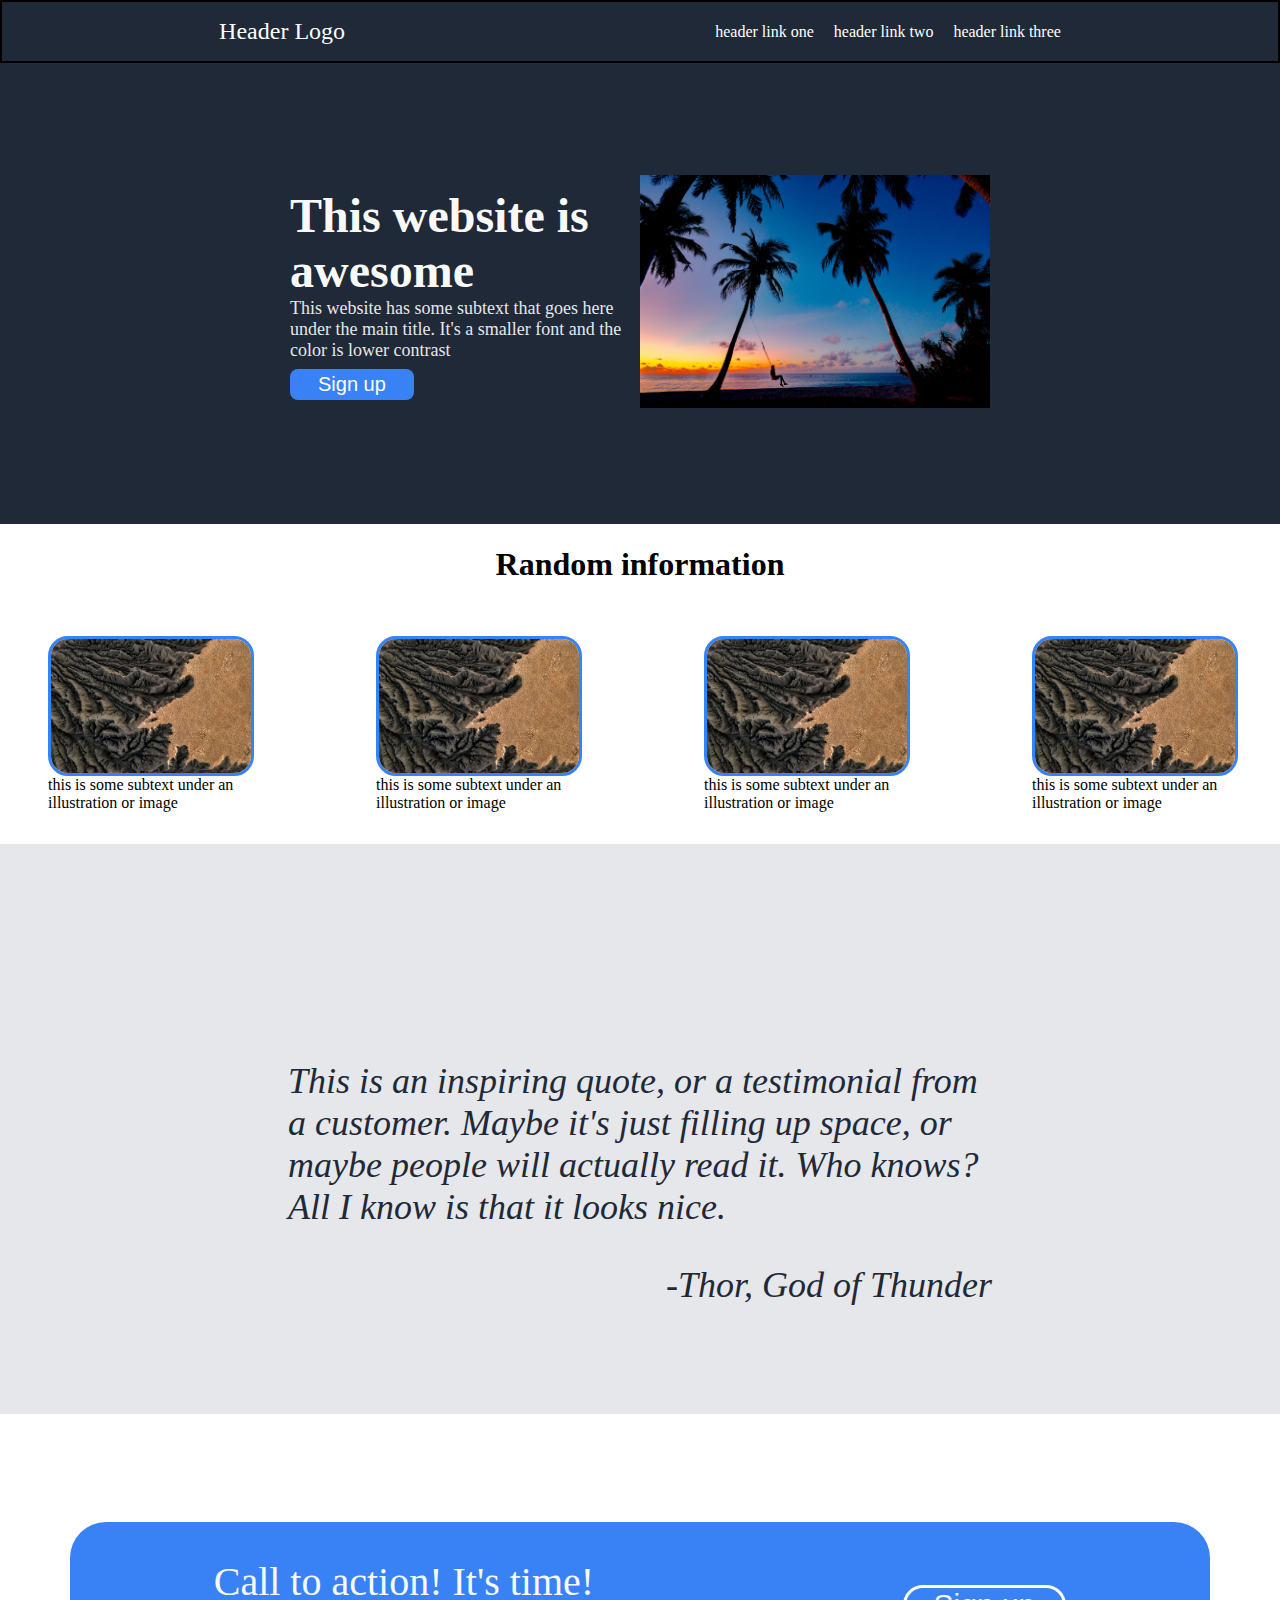
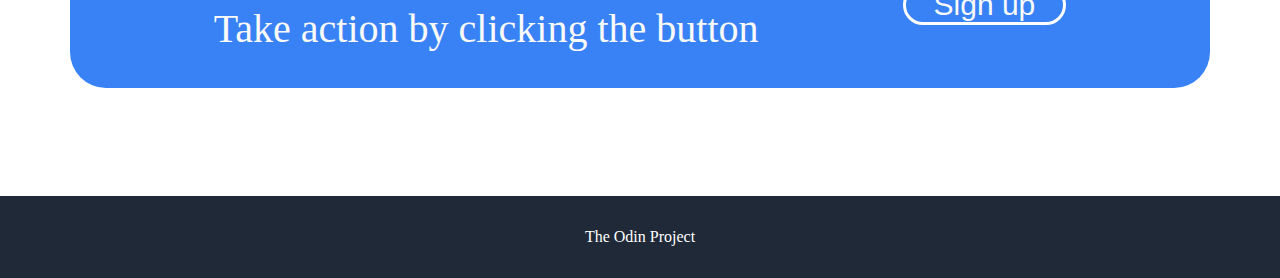
<file: index.html>
<!DOCTYPE html>
<html lang="en">

<head>
    <meta charset="UTF-8">
    <title>odin-landing-page</title>
    <link rel="stylesheet" href="styles.css">
</head>

<body>
    <div class="upper-half-container">
        <div class="header-container">
            <div class="header">
                <div class="left">
                    <div>Header Logo</div>
                </div>

                <div class="right">
                    <div>header link one</div>
                    <div>header link two</div>
                    <div>header link three</div>
                </div>
            </div>

        </div>
        <div class="body-container">

            <div class="body">
                <div class="text">
                    <div class="upper-text">This website is awesome</div>
                    <div>This website has some subtext that goes here under the main title. It's a smaller font and the
                        color is lower contrast</div>
                    <button>Sign up</button>
                </div>
                <div class="img">
                    <img src="./images-odin-landing-page/pexels-asad-photo-maldives-3293148.jpg" </div>
                </div>
            </div>
        </div>

    </div>
    <div class="middle-container">
        <h1>Random information</h1>
        <div class="middle-img">
            <!-- 4 objects-->
            <div class="img1">
                <img src="./images-odin-landing-page/pexels-mengliu-di-3064079.jpg">
                <div>this is some subtext under an illustration or image</div>
            </div>
            <div class="img2">
                <img src="./images-odin-landing-page/pexels-mengliu-di-3064079.jpg">
                <div>this is some subtext under an illustration or image</div>
            </div>
            <div class="img3">
                <img src="./images-odin-landing-page/pexels-mengliu-di-3064079.jpg">
                <div>this is some subtext under an illustration or image</div>
            </div>
            <div class="img4">
                <img src="./images-odin-landing-page/pexels-mengliu-di-3064079.jpg">
                <div>this is some subtext under an illustration or image</div>
            </div>
        </div>
    </div>
<div class="quote-container">
    <div class="quote">
        <div>This is an inspiring quote, or a testimonial from a customer. Maybe it's just filling up space, or maybe people will actually read it. Who knows? All I know is that it looks nice.</div>
        <p>-Thor, God of Thunder</p>
    </div>
</div>

<div class="call-to-action-container">
    <div class="call-to-action">
        <div class="text-portion">
            <div id="upper">Call to action! It's time!</div>
            <div id="lower">Take action by clicking the button</div>
        </div>
        <button>Sign up</button>
    </div>
</div>

<div class="footer-container">
    <div class="footer">
        The Odin Project
    </div>
</div>
</body>

</html>
</file>
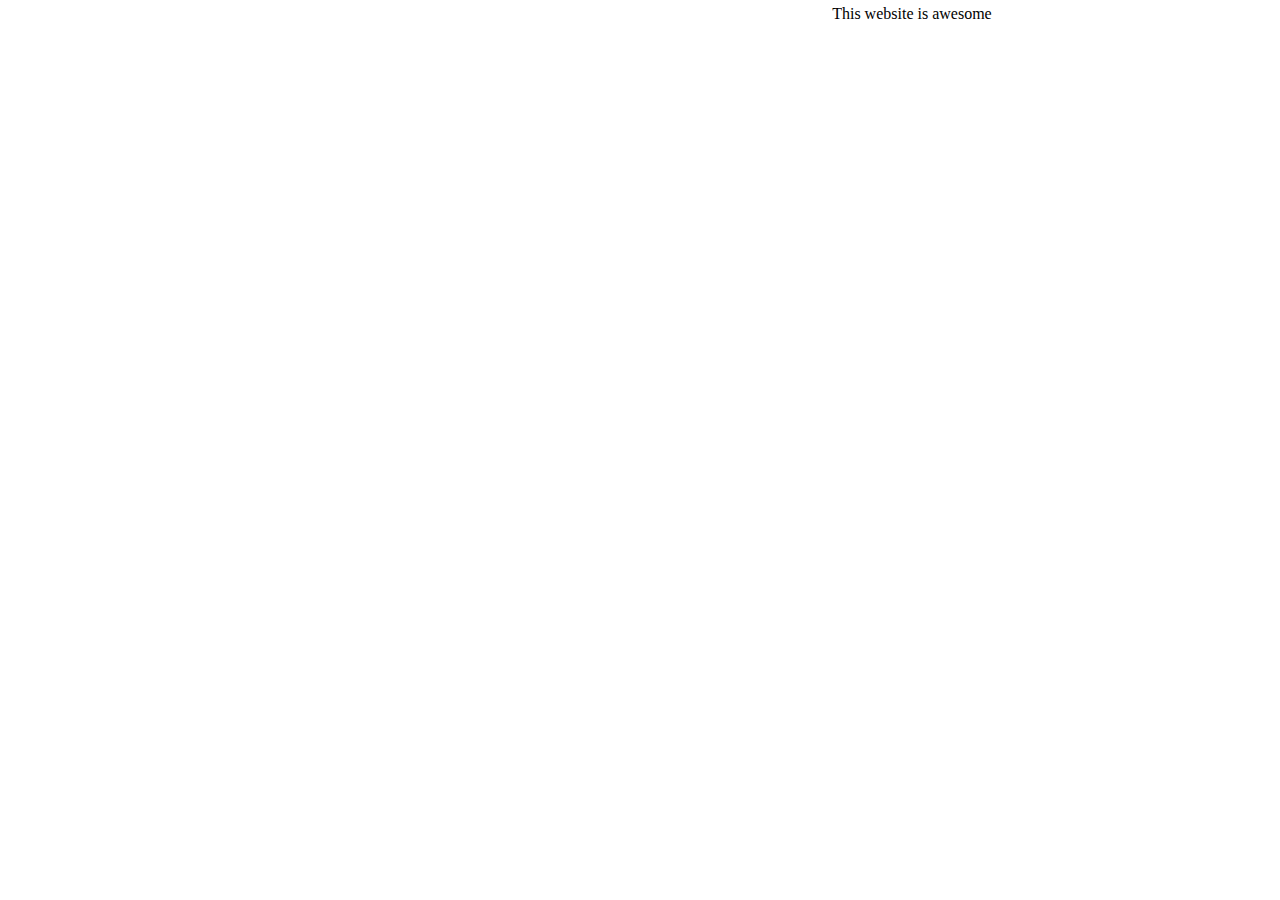
<file: newindex.html>
<!DOCTYPE html>
<html lang="en">
    <head>
        <meta charset="UTF-8">
        <title>odin-landing-page</title>
        <link rel="stylesheet" href="styles.css">
    </head>

    <body>
        <div class="header">
            <div class="left">

                <div>Header Logo</div>
            </div>

            <div class="right">

                <div>header link one</div>
                <div>header link two</div>
                <div>header link three</div>
            </div>
            <div class="body">
                <div>This website is awesome</div>
            </div>
        </div>
    </body>
</html>
</file>
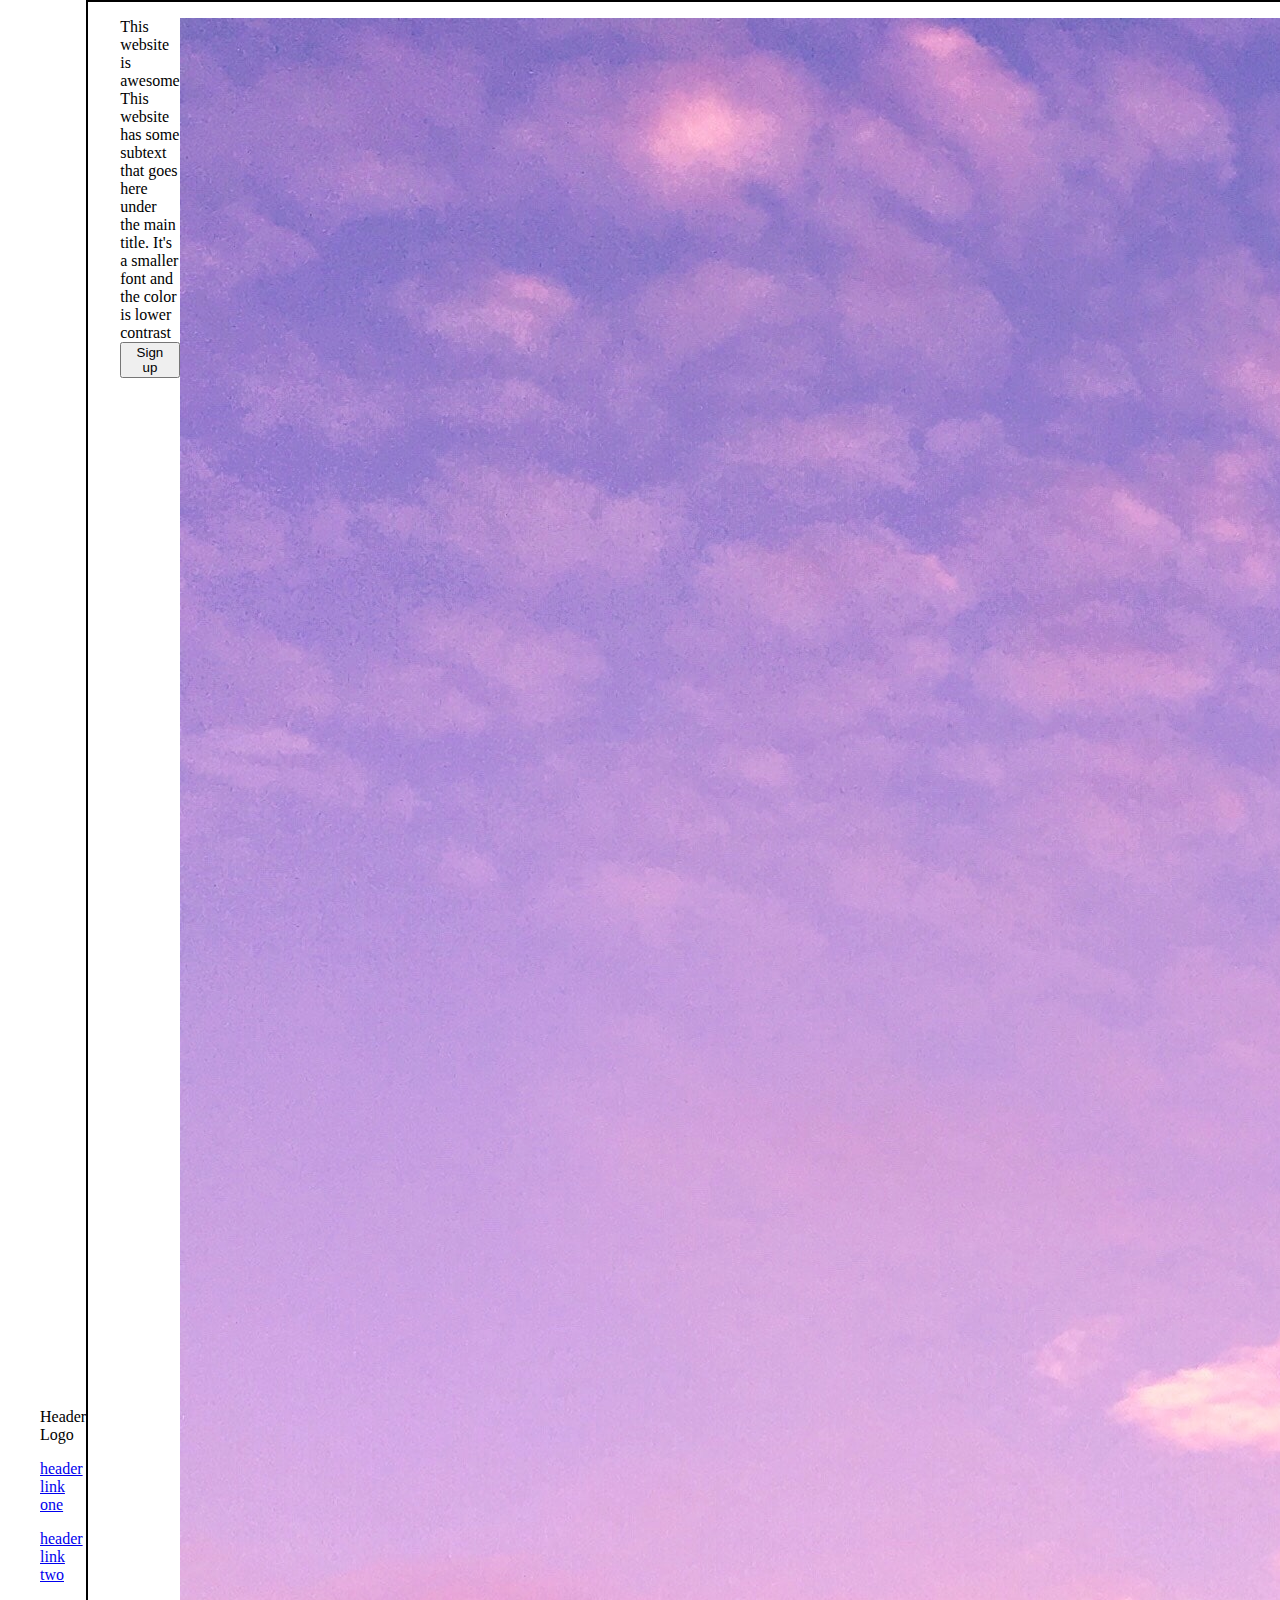
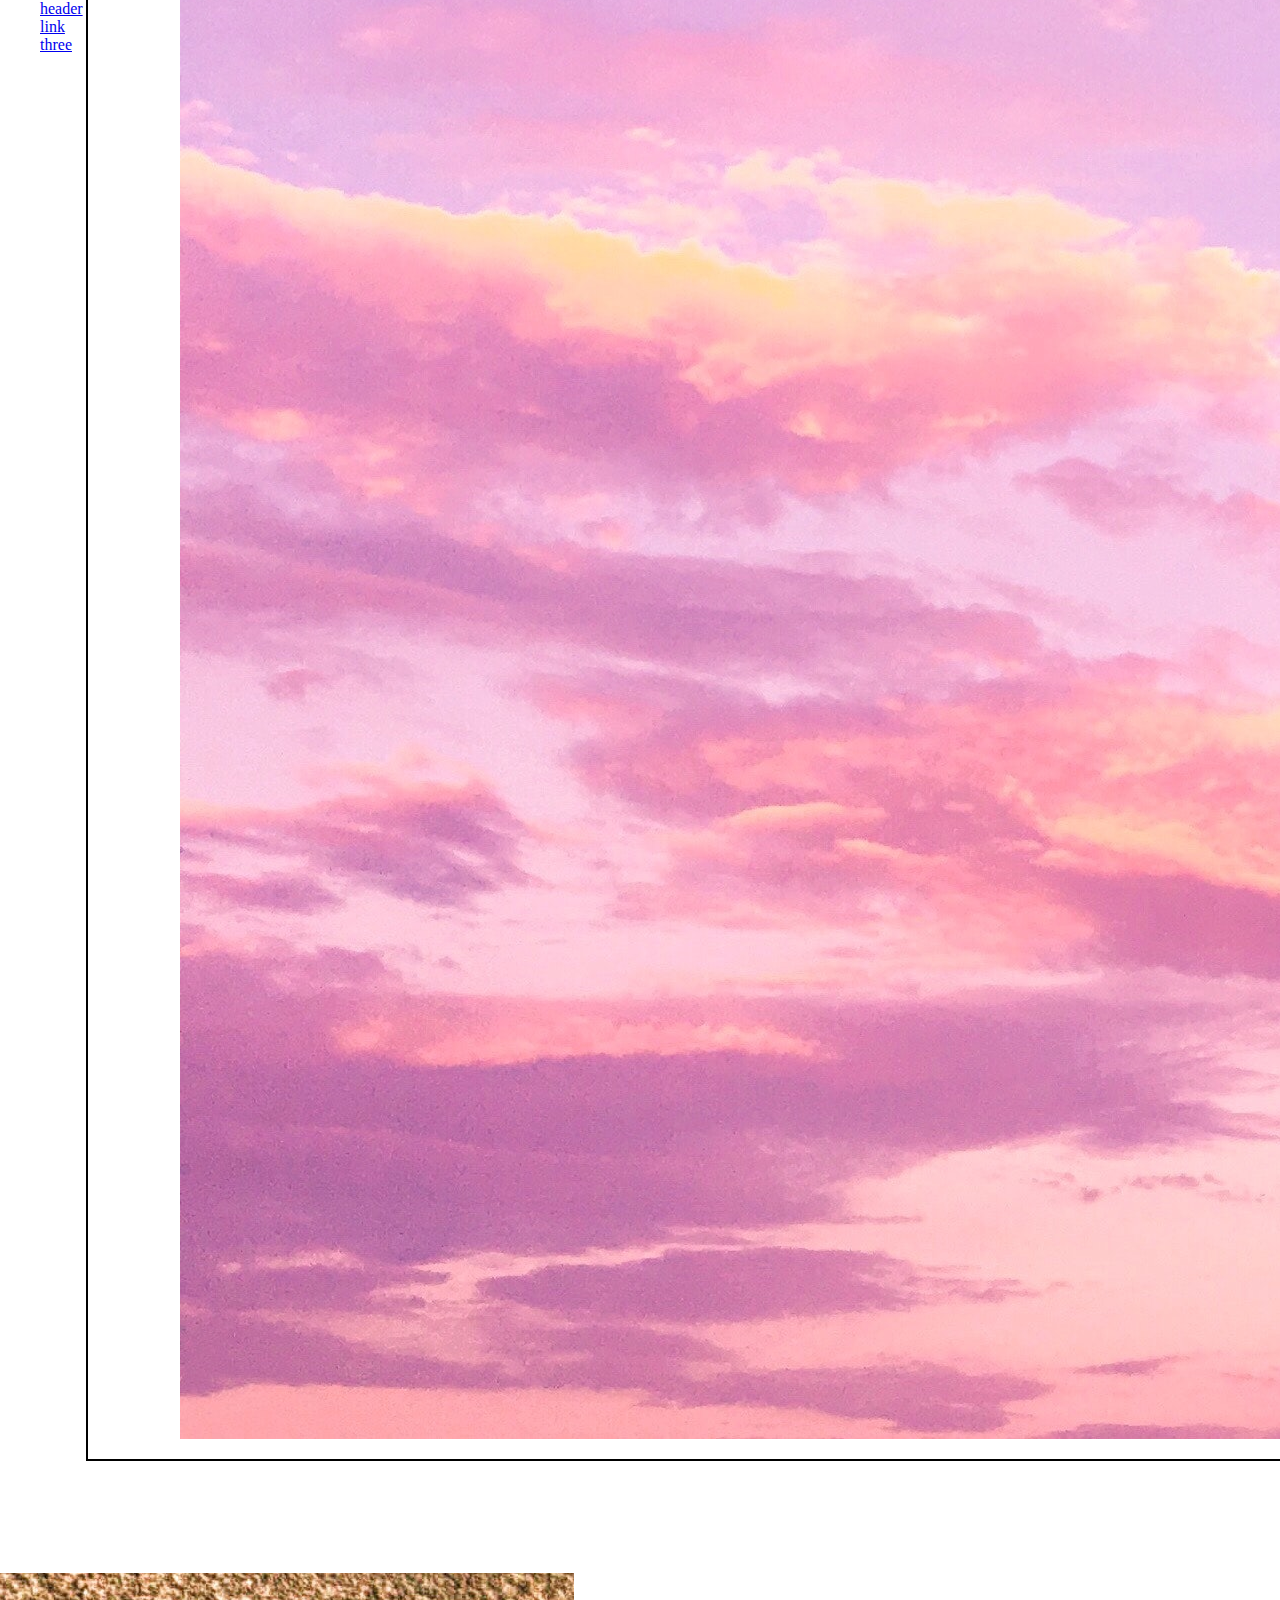
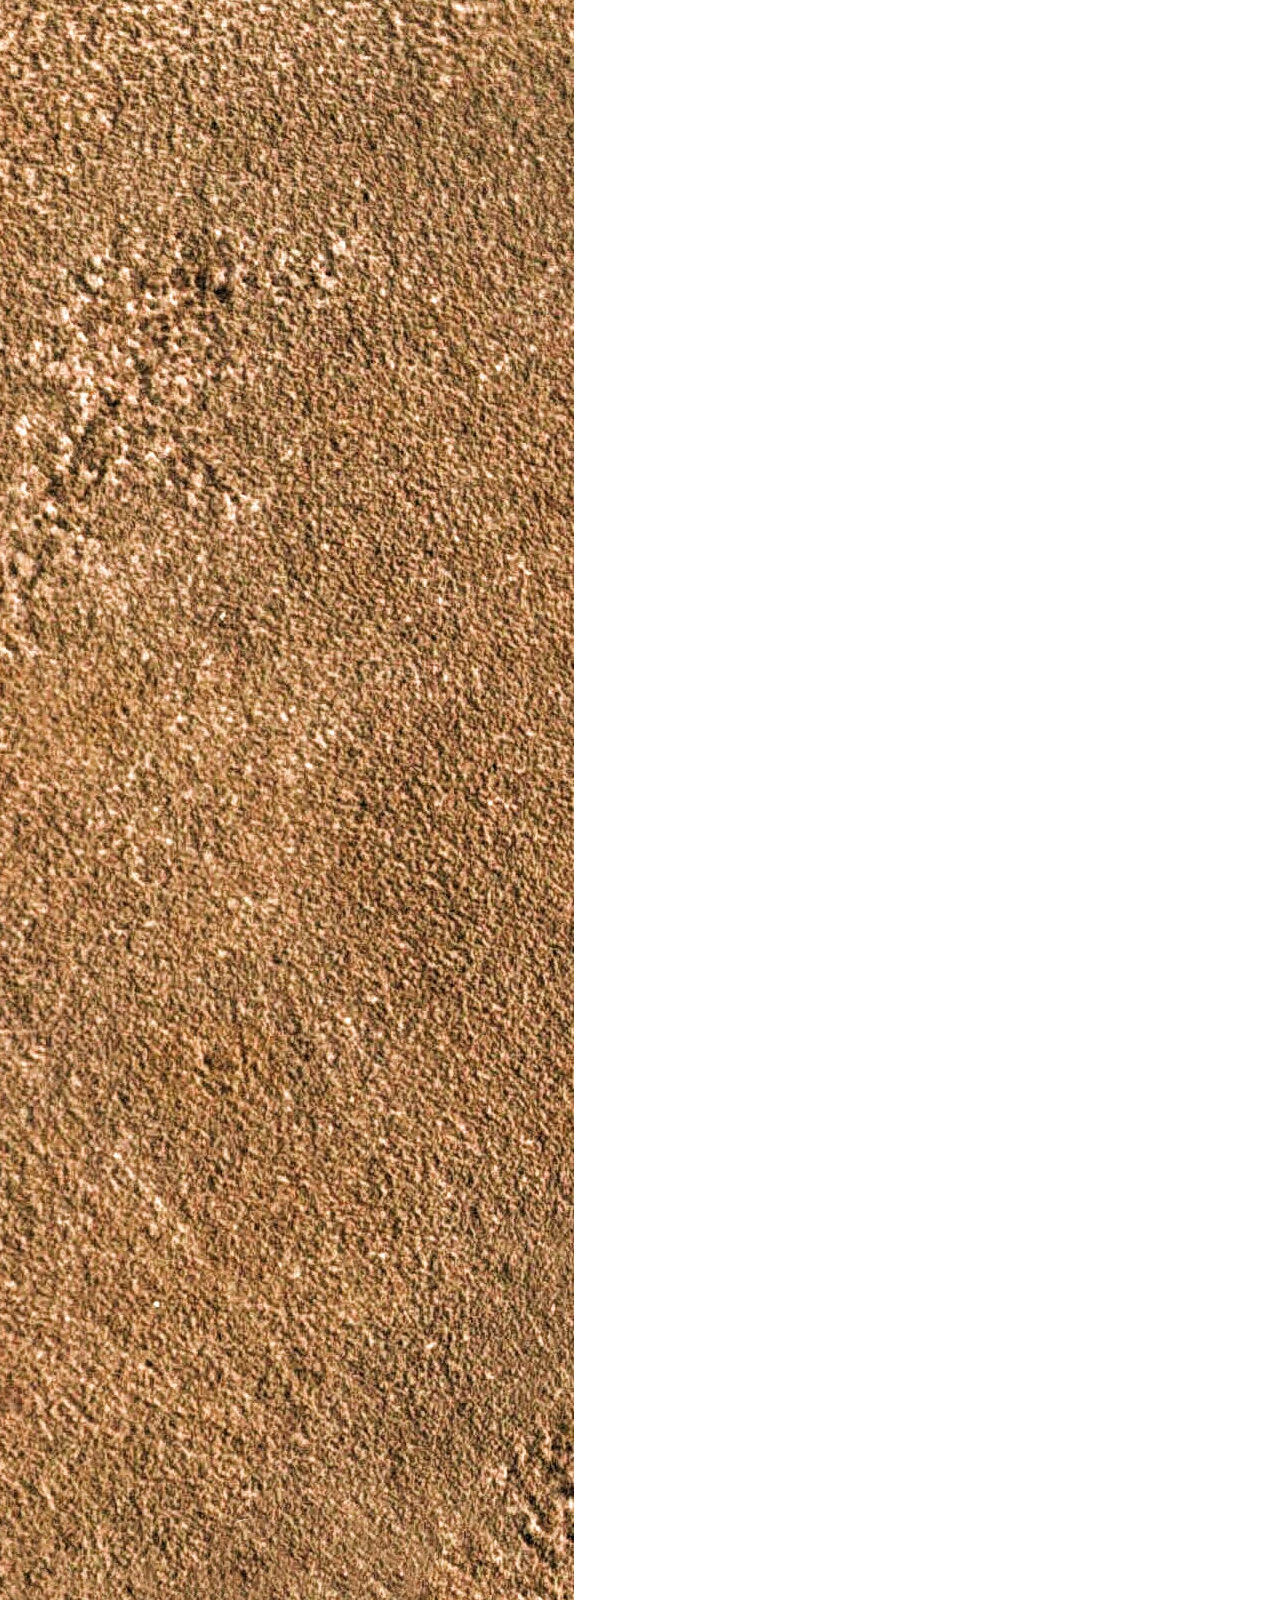
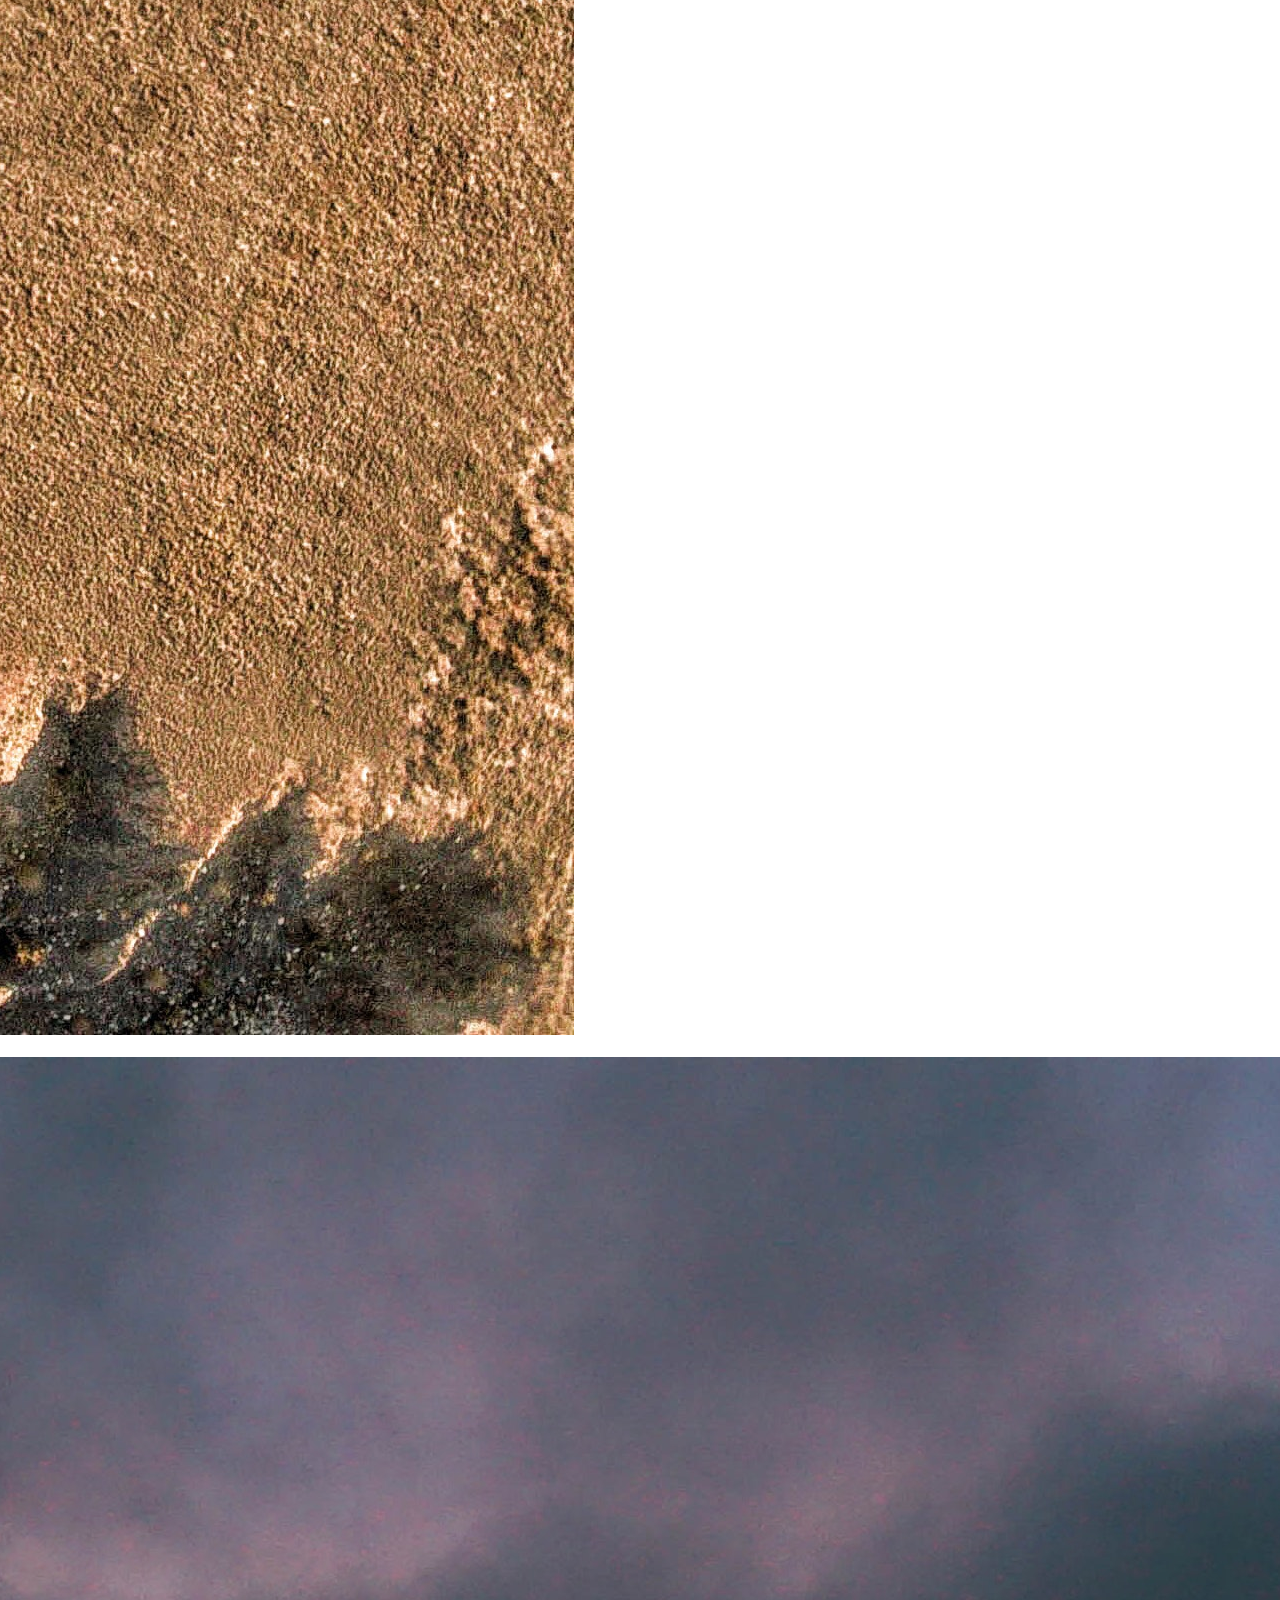
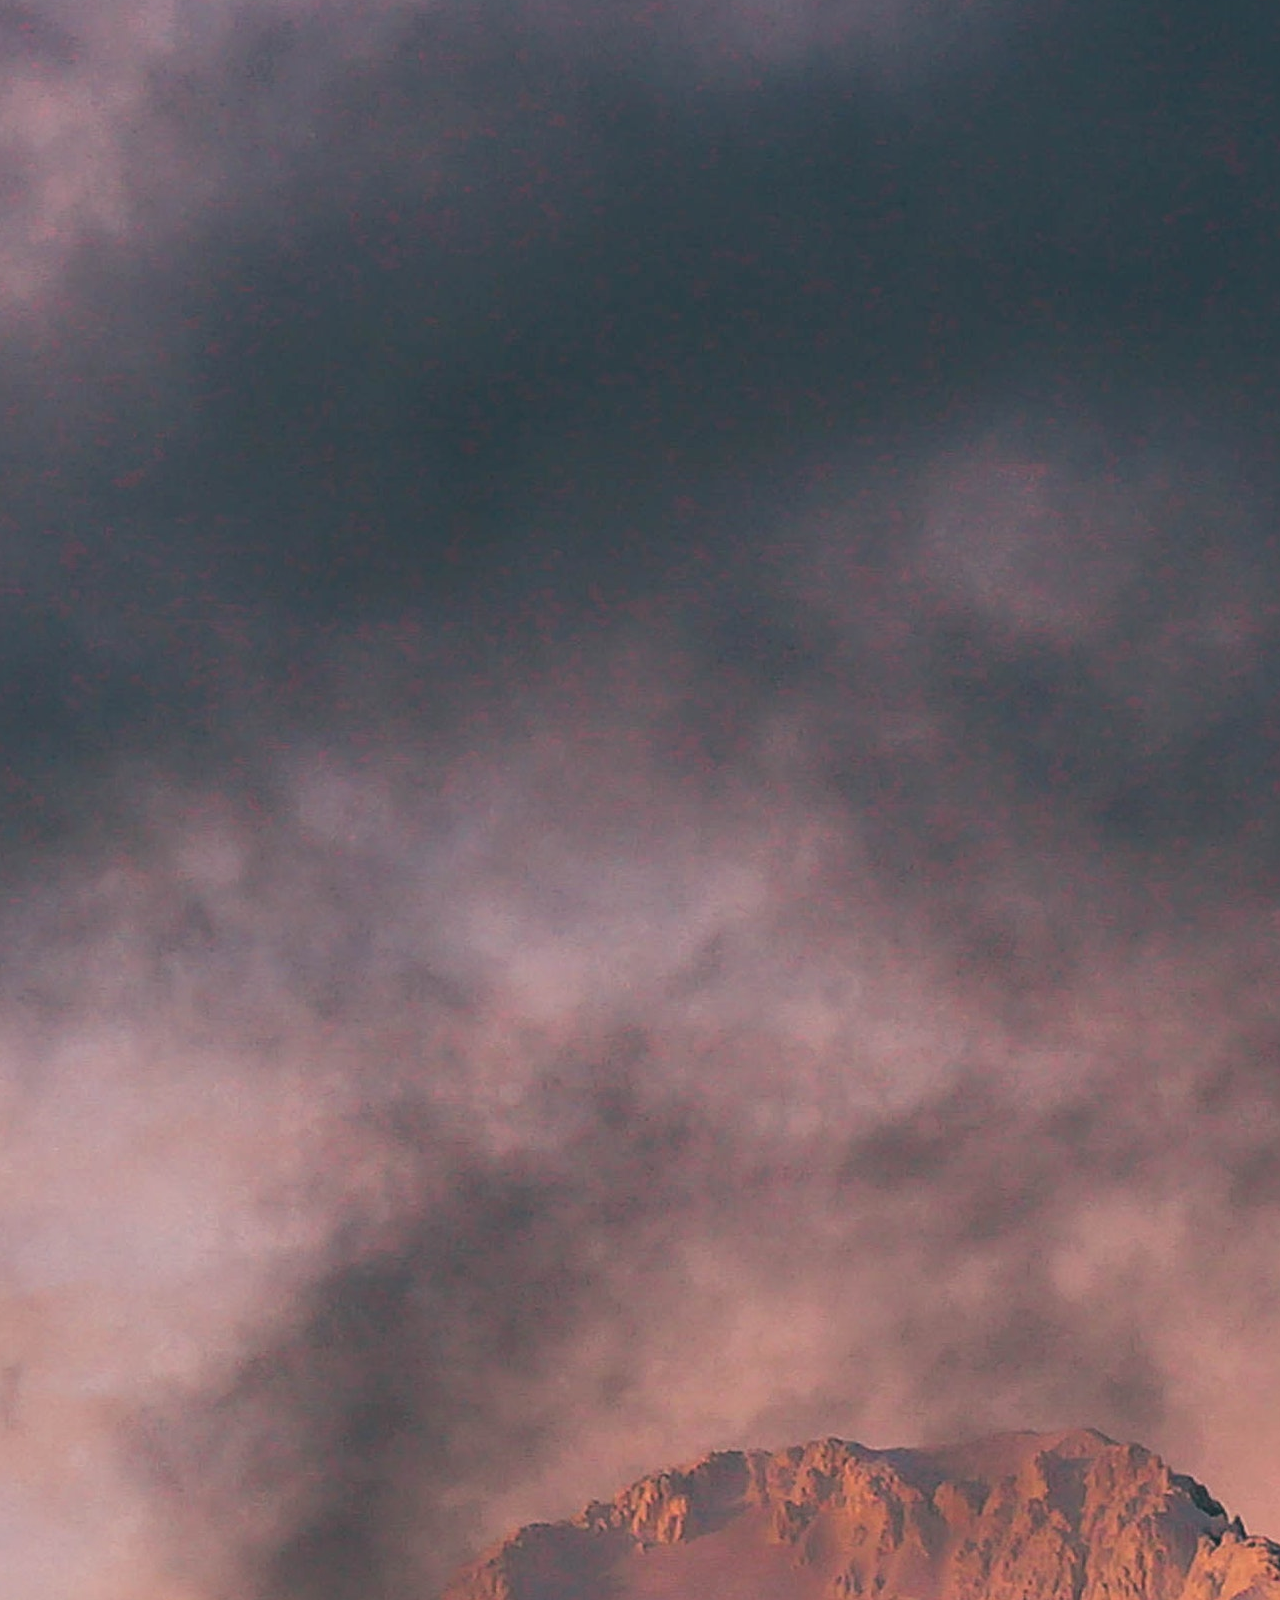
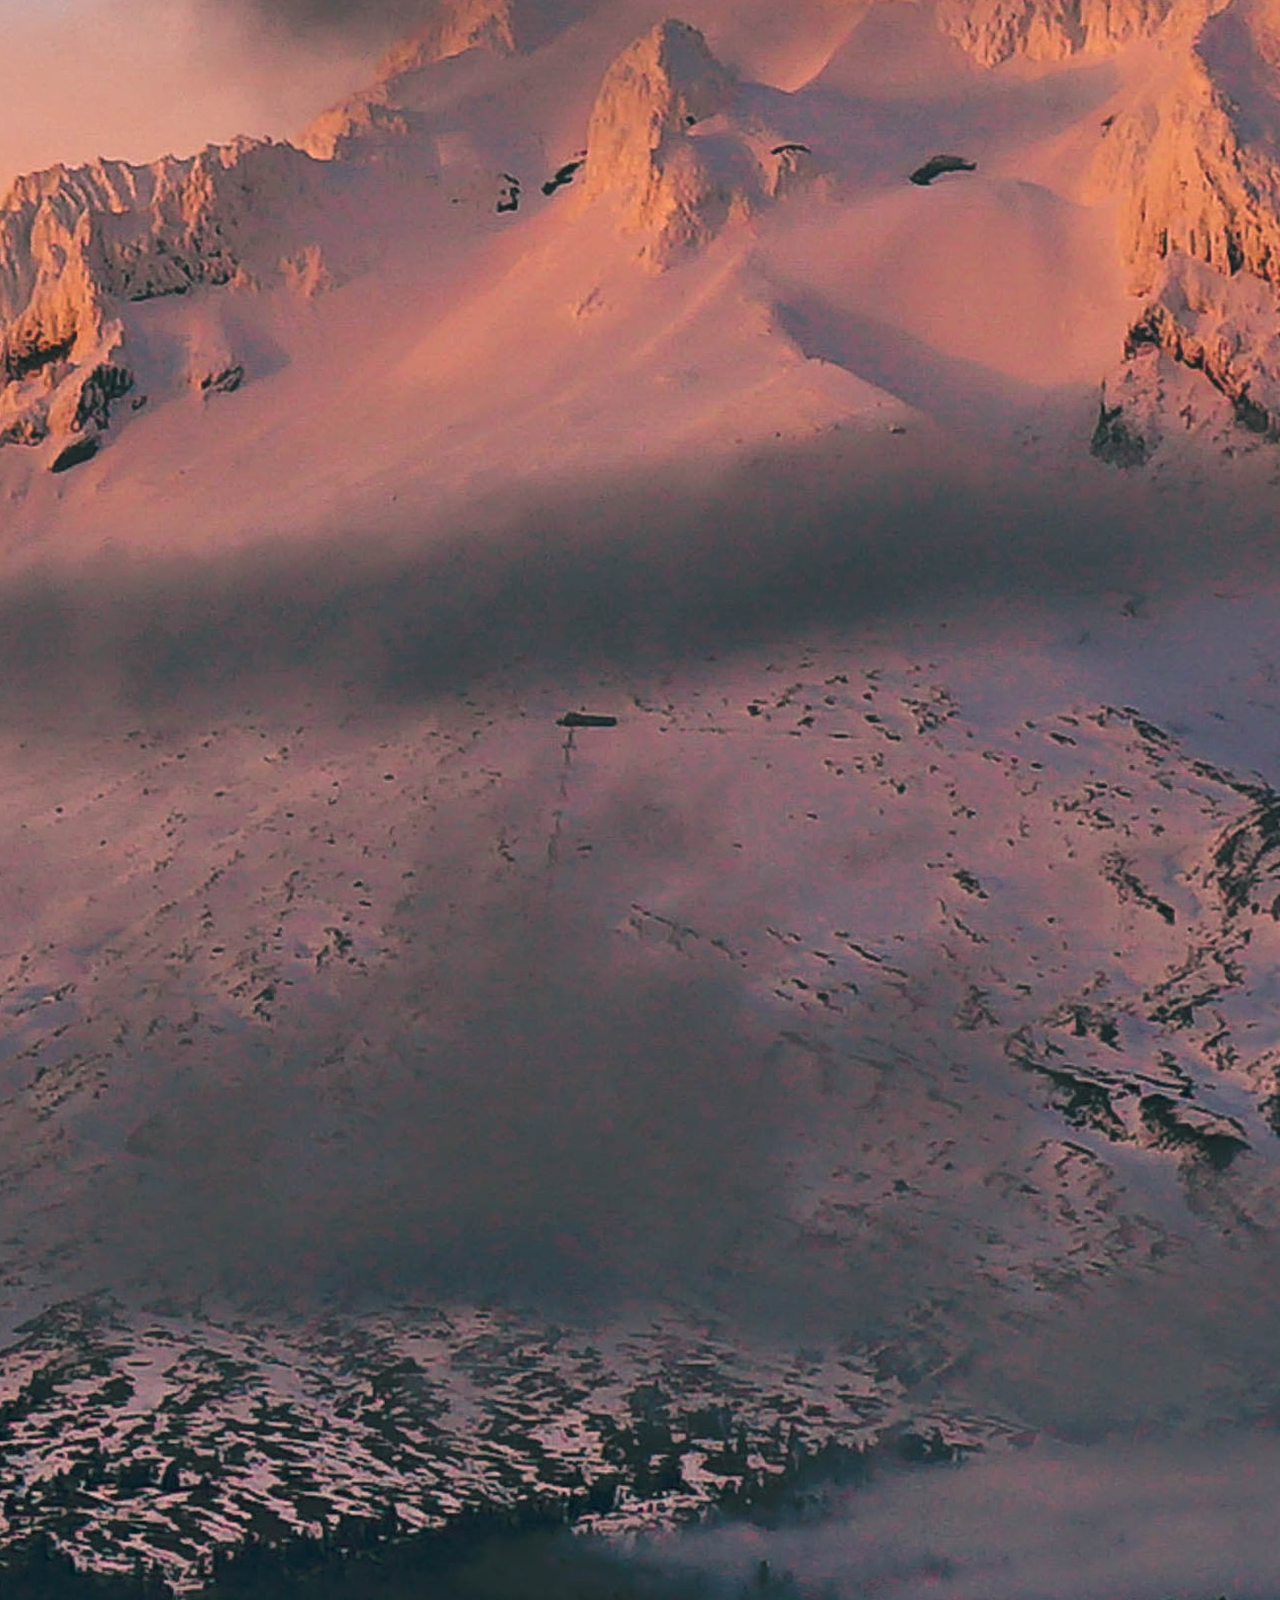
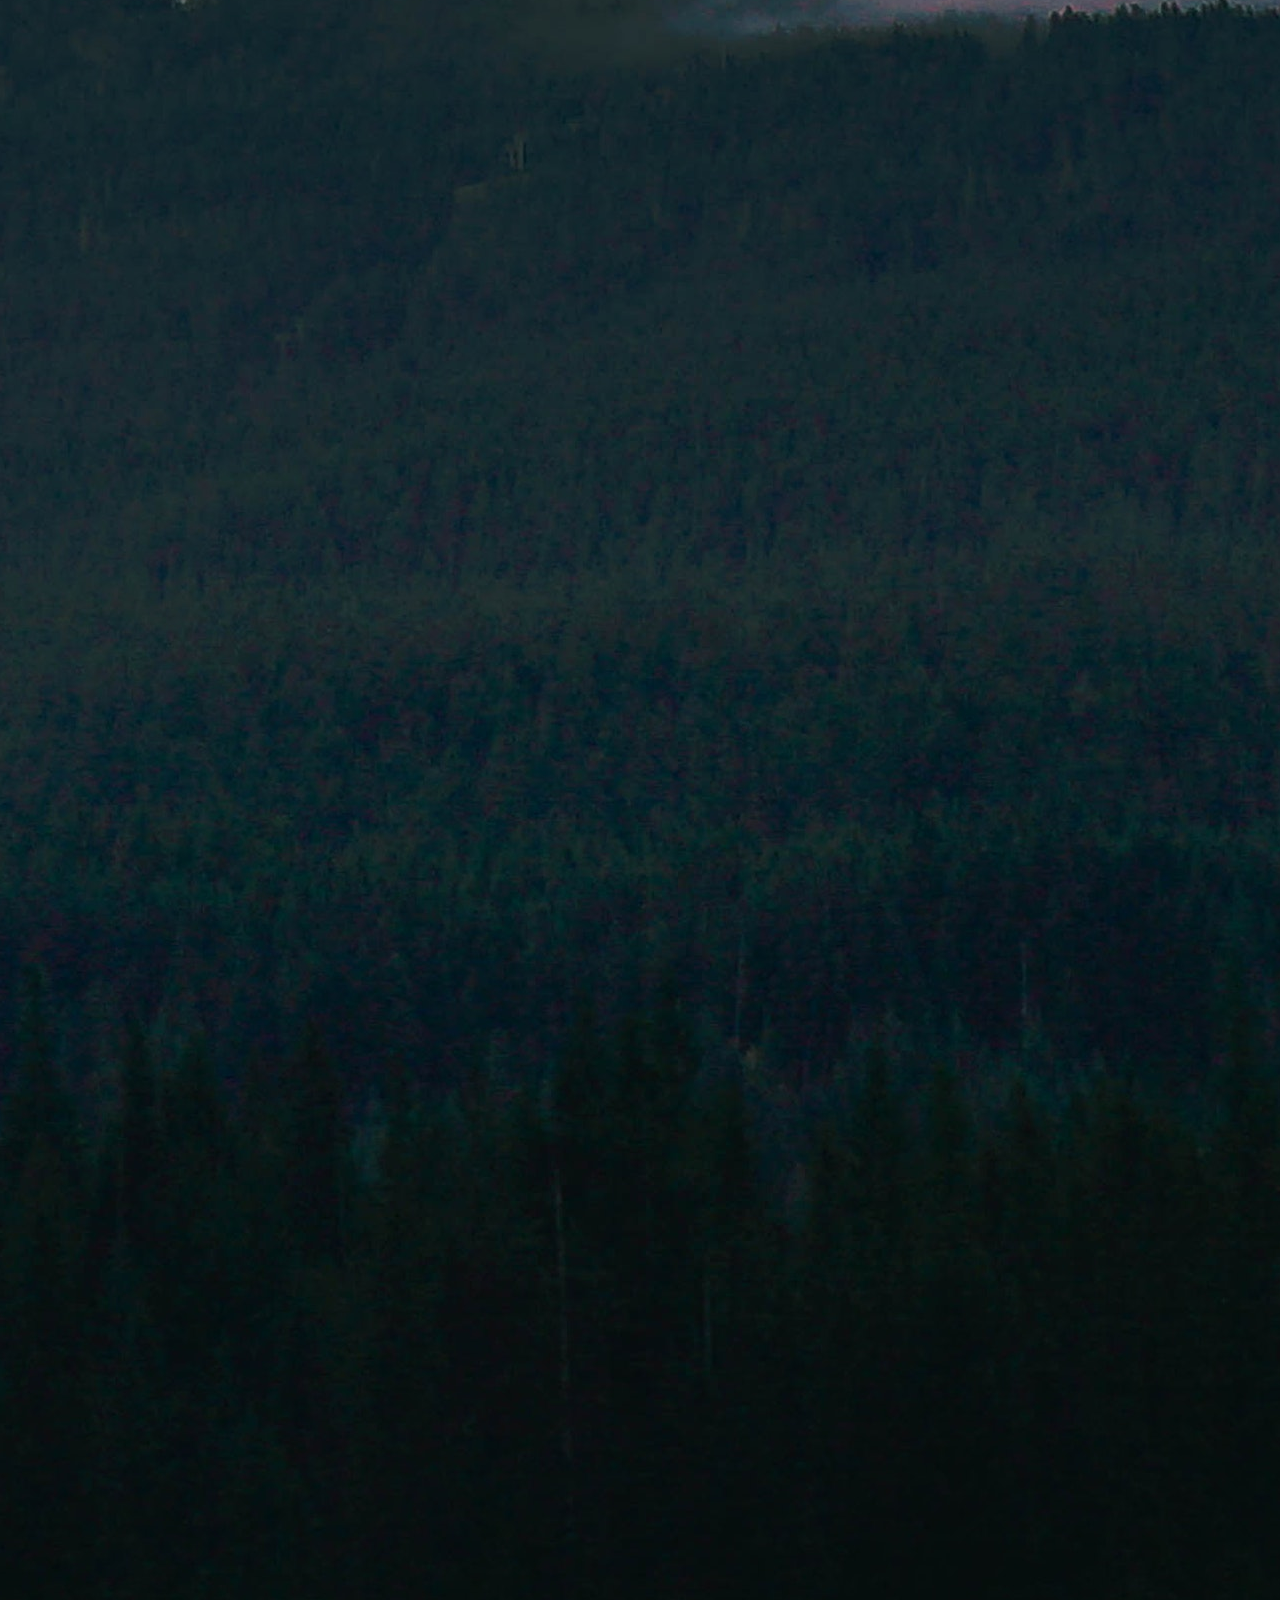
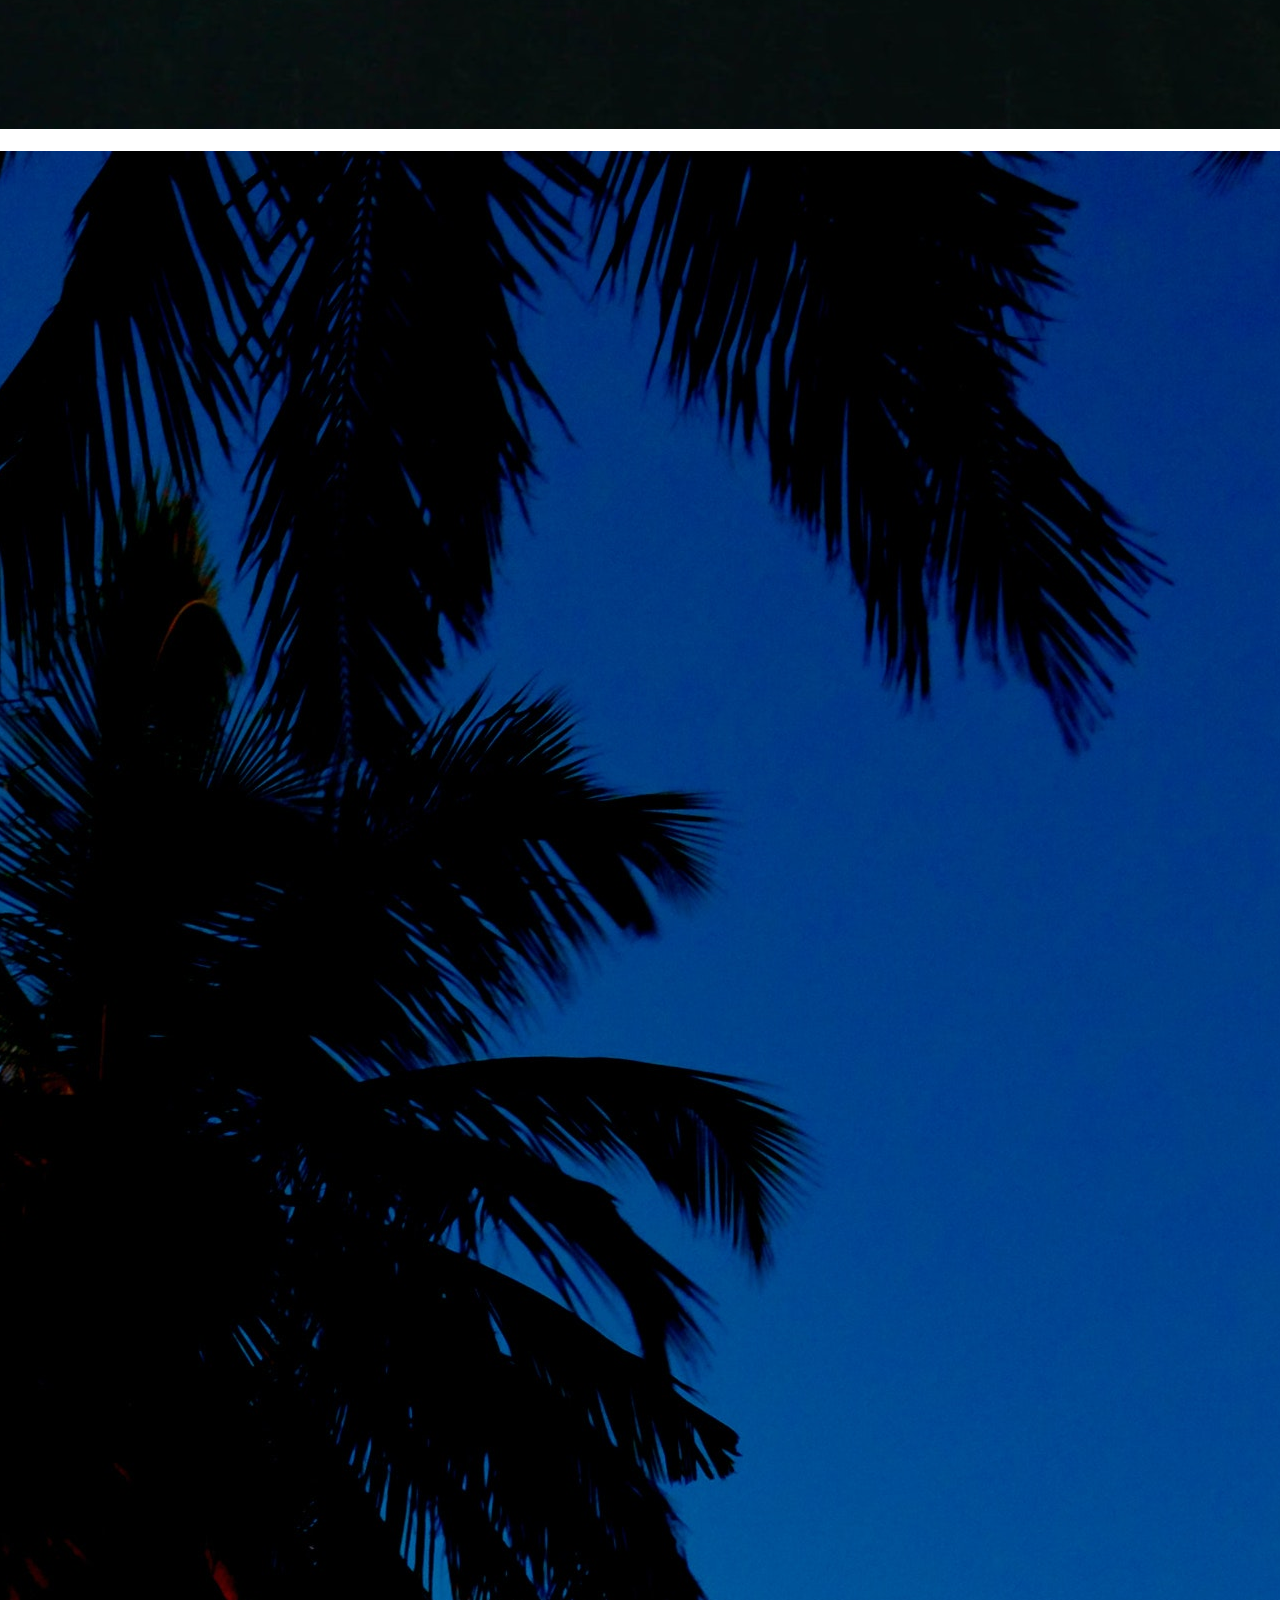
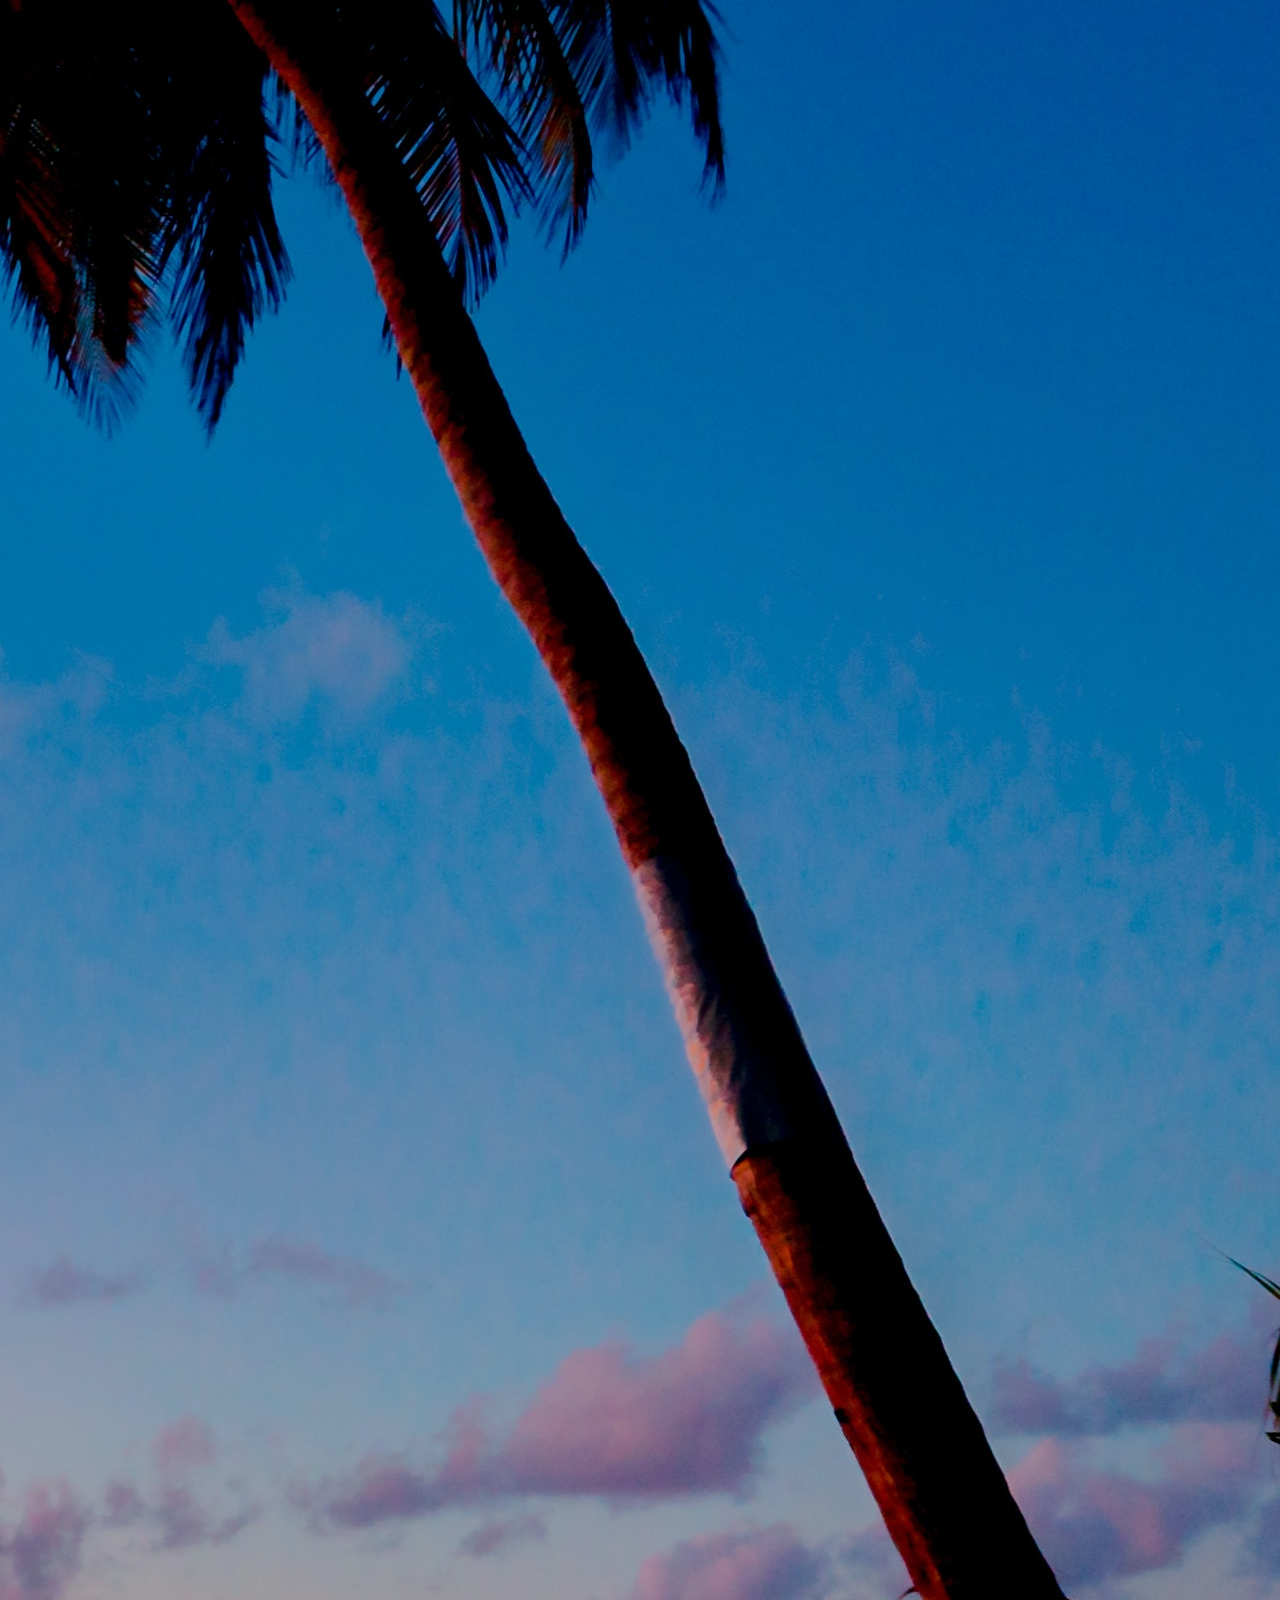
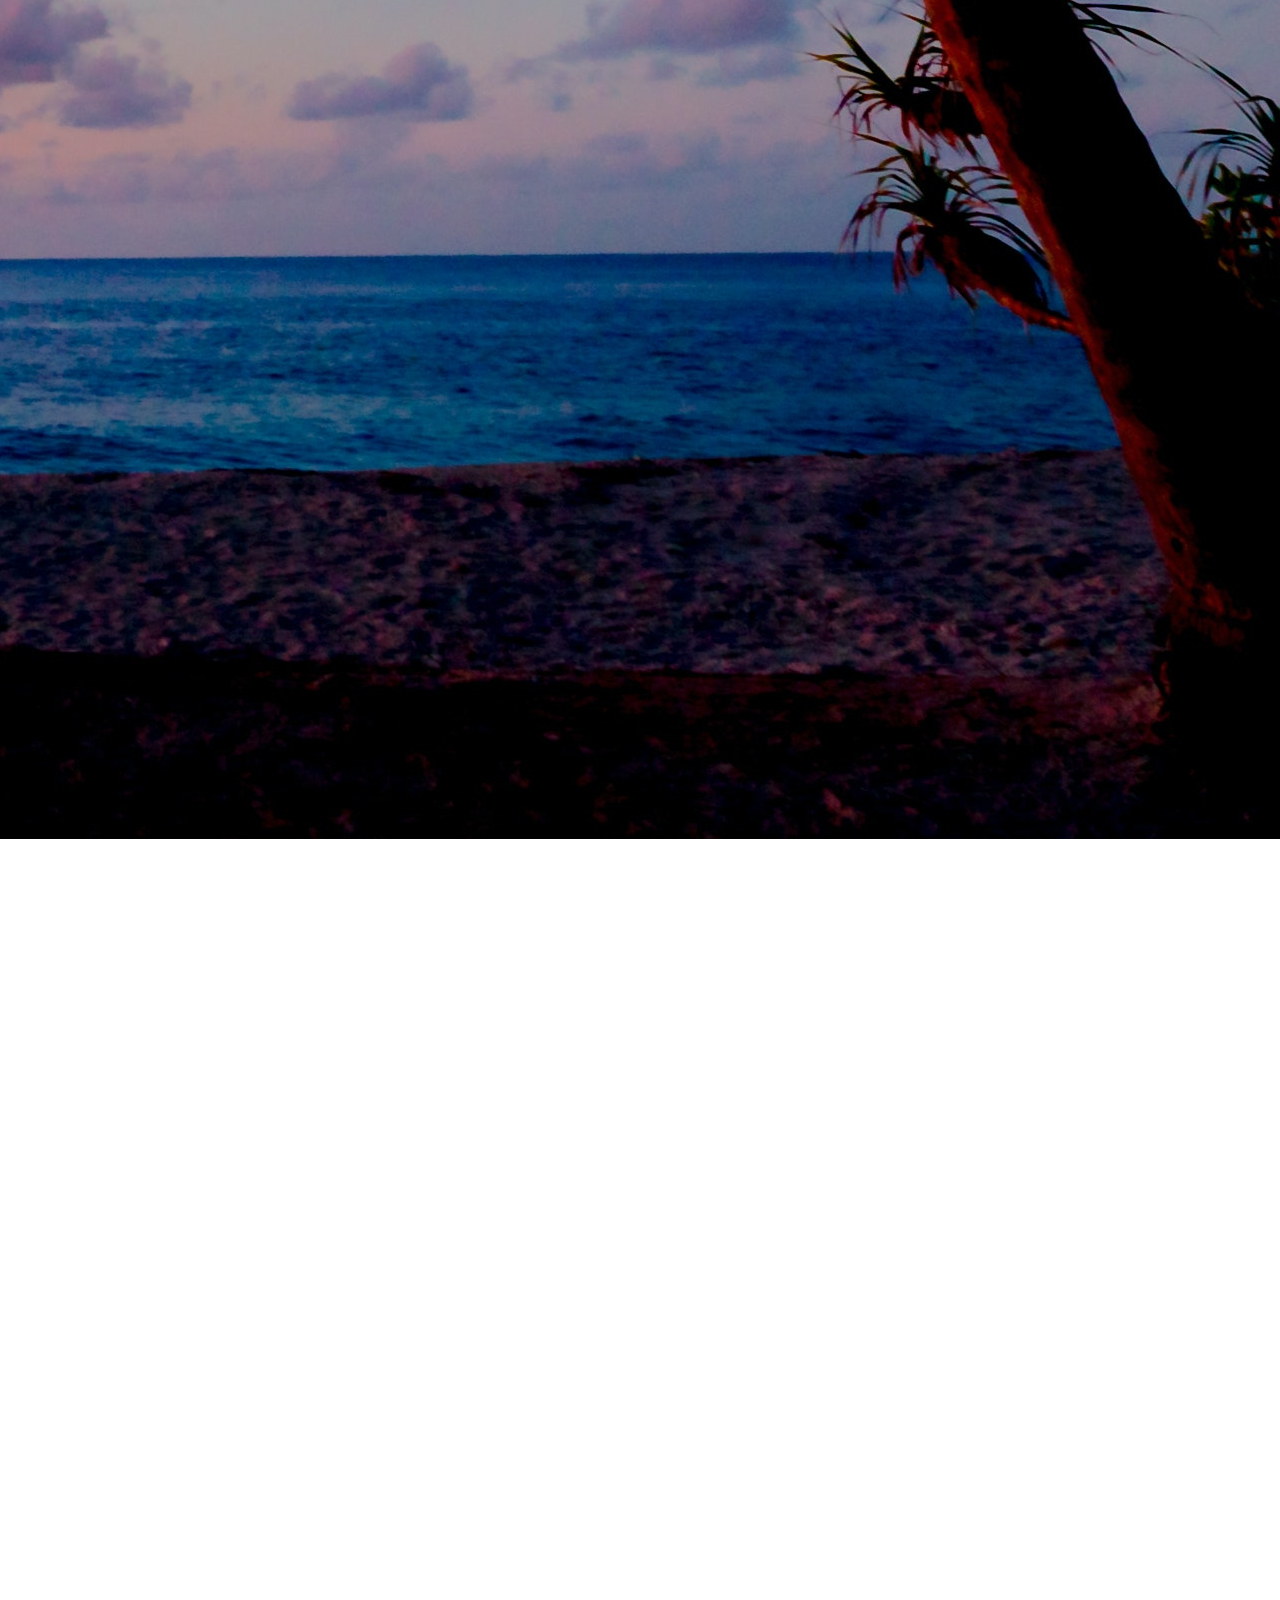
<file: oldindex.html>
<!DOCTYPE html>
<html lang="en">
    <head>
        <meta charset="UTF-8">
        <title>odin-landing-page</title>
        <link rel="stylesheet" href="styles.css">
    </head>
    <body>
    <!-- 4 sections header, images, text, footer-->
    <div class="header">
        <div class="container">
            <div class="left-side">          
                <ul>Header Logo</ul>
            </div>
    
            <div class="right-side">
                <ul><a href="#">header link one</ul>
                <ul><a href="#">header link two</a></ul>
                <ul><a href="#">header link three</a></ul>
            </div>
        </div>
            <div class="header-container">
                <div class="content-container">
                    <div class="upper-content">
                        <div>This website is awesome</div>
                    </div>

                    <div class="lower-content">
                        This website has some subtext that goes here under the main title. It's a smaller font and the color is lower contrast
                        <button>Sign up</button>
                    
                    </div>
                </div>
                <div class="content-image">
                    <img src="./images-odin-landing-page/pexels-ithalu-dominguez-907485.jpg" alt="image">
                </div>
            </div>
    </div>
    
    <div class="body-container">
        <div class="body-title">Some random information</div>
        <div class="body-images">
            <div class="img-1-text">
                <img src="./images-odin-landing-page/pexels-mengliu-di-3064079.jpg" alt="image">
                <div class="text">this is some subtext under an illustration or image</div>
            </div>
            
            <div class="img-2-text">
                <img src="./images-odin-landing-page/pexels-brady-knoll-5409751.jpg" alt="image">
                <div class="text">this is some subtext under an illustration or image</div>
            </div>
            
            <div class="img-3-text">
                <img src="./images-odin-landing-page/pexels-asad-photo-maldives-3293148.jpg" alt="image">
                <div class="text">this is some subtext under an illustration or image</div>
            </div>

            <div class="img-4-text">
                <img src="./images-odin-landing-page/pexels-ruvim-miksanskiy-1438761.jpg" alt=""image>
                <div class="text">this is some subtext under an illustration or image</div>
            </div>

        </div>
    </div>
    
    <div class="quote-container">
        <div class="quote">This is an inspiring quote, or a testimonial from a customer. Maybe it's just filling up space, or maybe people will actually read it. Who knows? All I know is that it looks nice.</div>
        <div class="quote-end">-Thor, God of Thunder</div>
    </div>

    <div class="call-to-action-container">
        <div class="call-to-action">
            <div class="call-to-action-text">

                <div id="top-text">
                    Call to action! It's time!
                </div>
                <div id="bottom-text">Sign up for our product by clicking that button right over there!</div>
            </div>
            <button id="call-to-action-button">Sign up</button>
        </div>

    </div>

    <div class="footer-container">
        <div class="footer">Copyright The Odin Project 2022</div>

    </div>

    </body>
</html>
</file>
<file: styles.css>
body {
    padding: 0;
    margin: 0;
}

.upper-half-container {
    display: flex;
    flex-direction: column;
    background: #1F2937;
}

.header-container {
    display:flex;
    border: 2px solid;
    padding: 1em 2em;

}

.header {
    display: flex;
    flex: auto;
    justify-content: space-around;
    align-items: center;
}

.header .left,
.header .right {
    color: white;
    display: flex;
    gap: 20px;
}

.header .left {
    font-size: 24px;
}


.body-container {
    display: flex;
    justify-content: center;
    align-items: center;
    padding: 7em 0;
}

.body {
    display: flex;
    flex: auto;
    justify-content: center;
    align-items: center;
    gap: 8px;
    max-width: 700px;
}

.body .text {
    flex: auto;
    margin: 0px;
    padding: 0px;
}
.text .upper-text {
    font-size: 48px;
    font-weight: bolder;
    color: #f9faf8;
}

.text div {
    font-size: 18px;
    color: #E5E7EB;
}

.text button{
    background: #3882f6;
    border-style: none;
    border-radius: 8px;
    padding: 4px 28px;
    margin-top: 8px;
    font-size: 20px;
    color: white;
}

.body img{
    max-width: 350px;
}

.body h1 {
    color: white;
}

.middle-container {
    display: flex;
    flex-direction: column;
    align-items: center;
    margin-bottom: 2em;
}

.middle-img {
    display: flex;
    flex: auto;
    gap: 8em;
    margin-top: 2em;
}

.img1 img,
.img2 img,
.img3 img,
.img4 img{
    display: flex;
    flex: 1;
    gap: 8px;
    max-height: 200px;
    max-width: 200px;
    border-radius: 20px;
    border: solid;
    border-color: #3882f6;
}

.img1,
.img2,
.img3,
.img4 {
    max-width: 200px;
}

.quote-container {
    background: #E5E7EB;
    display: flex;
    padding: 8em em;
}

.quote {
    font-size: 36px;
    color: #1f2937;
    font-style: italic;
    flex: auto;
    justify-content: center;
    align-items: center;
    margin: 6em 8em 2em 8em;
}

.quote p {
    display: flex;
    justify-content: flex-end;    
}

.call-to-action-container {
    display: flex;
    justify-content: center;
}

.call-to-action {
    display: flex;
    margin: 6em 0;
    gap: 8em;
    font-size: 18px;
    background-color: #3882f6;
    border-radius: 2em;
    padding: 2em 8em;
    color: #f9faf8;

}

.text-portion {
}
#upper,
#lower {
    display: flex;
    font-size: 40px;

}

.call-to-action button {
    align-self: center;
    padding: 0px 28px;
    font-size: 30px;
    background-color: #3882f6;
    border-radius: 2em;
    border: solid;
    border-color: white;
    color: #f9faf8;

}

.footer-container {
    display: flex;
    justify-content: center;
    align-items: center;
    background: #1F2937;
    
}

.footer {
    margin: 2em;
    color: white;
}
</file>
